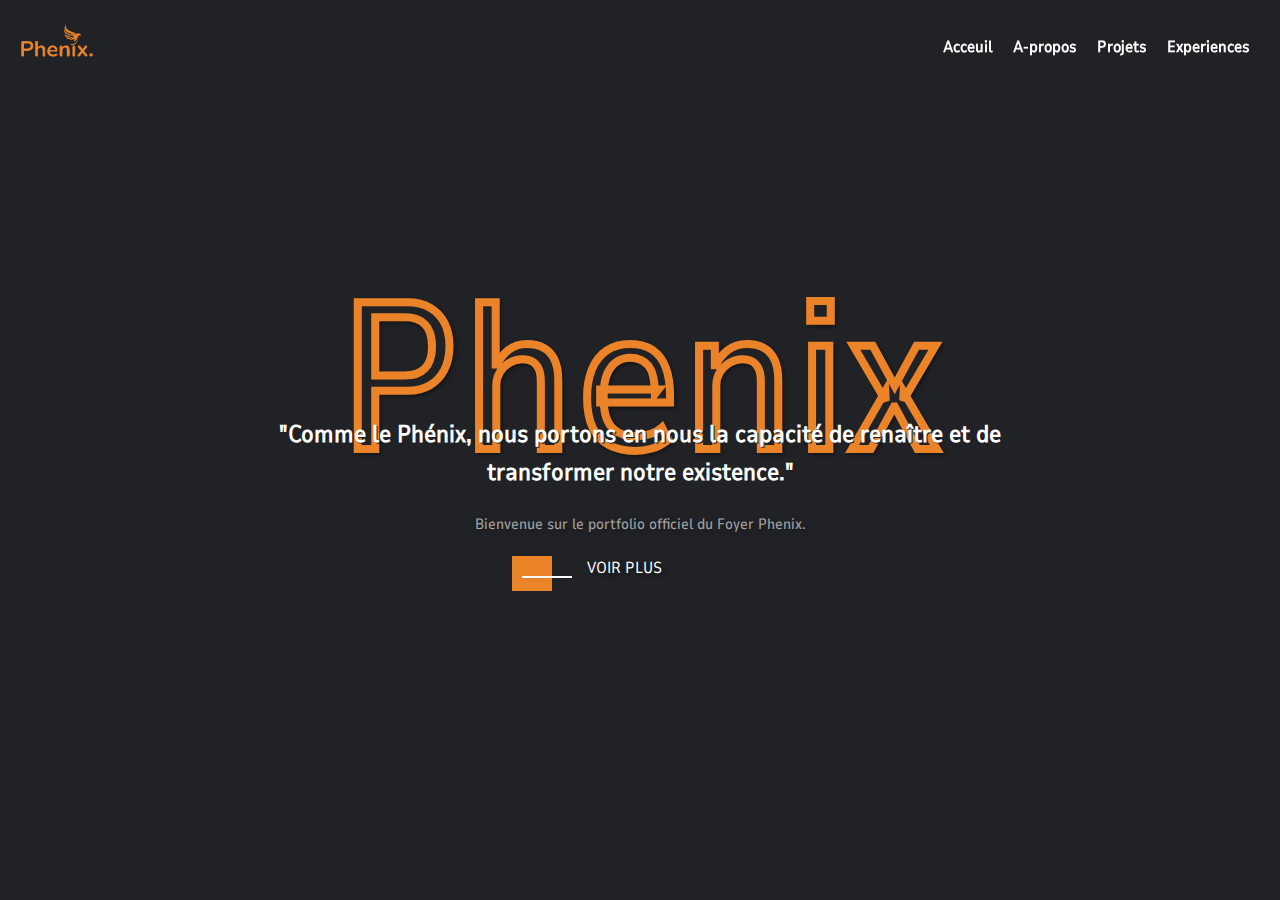
<file: index.html>
<!DOCTYPE html>
<html lang="en">
<head>
    <meta charset="UTF-8">
    <meta name="viewport" content="width=device-width, initial-scale=1.0">
    <meta property="og:title" content="Portfolio du foyer Phenix SESAME.">
    <meta property="og:description" content="Découvrez nos projets, compétences et réalisations dans le développement informatique.">
    <meta property="og:type" content="website">
    <meta property="og:url" content="https://f-phenix.github.io/portphonix/">
    <meta property="og:image" content="https://raw.githubusercontent.com/F-phenix/portphonix/dev/assets/images/phenix.png">
    <meta property="og:image:alt" content="Image représentant le portfolio">
    <meta property="og:site_name" content="Portfolio du foyer Phenix.">


    <link rel="stylesheet" href="assets/css/header_style.css">
    <link rel="stylesheet" href="assets/css/style.css">
    <link rel="stylesheet" href="assets/css/cover_style.css">
    <link rel="icon" type="image/png" href="phenix_logo.png"/>
    <title>Portfolio - Phenix</title>
</head>
<body>
    <div id="root"></div>
    <header>
        <div class="header">
            <img  src="assets/images/phenix.png" alt="Logo" class="header-logo">
        <nav class="header-right">
            <a class="header-home-item" >Acceuil</a>
            <a class="header-apropos-item">A-propos</a>
            <a class="header-projets-item">Projets</a>
            <a class="header-experience-item">Experiences</a>
        </nav>
        <div class="header-menu-icon" id="header-menu-icon">&#9776;</div>
    </div>
    </header>
   

    <div class ="cover">
        <div class="cover-text">
            <div class="layer-one"><h1 class="cover-text-bigtitle">Phenix</h1></div>
            <div class="layer-two"><p class="cover-text-citation">"Comme le Phénix, nous portons en nous la capacité de renaître et de transformer notre existence."</p></div>
            <p class="cover-text-welcome">Bienvenue sur le portfolio officiel du Foyer Phenix.</p>
            <div class="cover-button">
                <div class="cover-button-shape">
                    <div class="cover-button-shape-one"></div>
                    <div class="cover-button-shape-two"></div>
                </div>
                <a class="cover-button-text">VOIR PLUS</a>
            </div>
        </div>

         
    </div>
    </div>
    
</body>
<!-- <script src="assets/js/script.js"></script> -->
</html>
</file>
<file: assets/css/header_style.css>
* {
    margin: 0;
    padding: 0;
    box-sizing: border-box;
}

.header {
    display: flex;
    justify-content: space-between;
    align-items: center;
    padding: 20px;
    position: fixed;
    width: 100%;
    z-index: 1000;
    /* background-color: #333; */
}

.header-logo {
    width: auto;
    height: 35px;
    background-size: contain;
    background-repeat: no-repeat;
}

.header-right {
    display: flex;
}
.header-right.show {
    display: flex; 
}
.header-home-item,
.header-apropos-item,
.header-projets-item,
.header-experience-item {
    padding-left: 10px;
    padding-right: 10px;
    margin-top: 15px;
    color: #fefcfb; 
    font-size: 16px;
    font-weight: 700;
    text-decoration: none;
}

.header-home-item:hover,
.header-apropos-item:hover,
.header-projets-item:hover,
.header-experience-item:hover {
    color: #fefcfb;
    padding-left: 10px;
    padding-right: 10px;
    border-radius: 5px;
    background-color: #eb8329;
}

.header-menu-icon {
    display: none;
    font-size: 25px;
    margin-top: 10px;
    margin-right: 10px;
    color: #fefcfb;
    cursor: pointer;
}


@media (max-width: 768px) {
    .header {
        flex-direction: row; 
        align-items: flex-start;
        padding: 10px;
    }

    .header-right {
        display: none;
        width: 100%;
        flex-direction: column;
    }

    .header-right.show {
        display: flex;
    }

    .header-home-item,
    .header-apropos-item,
    .header-projets-item,
    .header-experience-item {
        padding: 10px;
        margin: 5px 0; 
        font-size: 14px;
    }

    .header-menu-icon {
        display: block;
    }
}

@media (max-width: 480px) {
    .header {
        padding: 5px;
    }

    .header-home-item,
    .header-apropos-item,
    .header-projets-item,
    .header-experience-item {
        font-size: 12px;
        padding: 8px;
    }
}
</file>
<file: assets/css/style.css>
@font-face {
    font-family: 'Nunito';
    src: 
    url('../fonts/Nunito/NunitoSans_7pt_Condensed-Regular.ttf'),
    url('../fonts/Nunito/NunitoSans_7pt_Expanded-Regular.ttf'),
    url('../fonts/Nunito/NunitoSans_7pt-Regular.ttf'),
    url('../fonts/Nunito/NunitoSans_10pt_Condensed-Regular.ttf'),
    url('../fonts/Nunito/NunitoSans_10pt_Expanded-Regular.ttf'),
    url('../fonts/Nunito/NunitoSans_10pt-Regular.ttf');
}
@font-face {
    font-family: 'Releway';
    src: 
    url('../fonts/Releway/Raleway-Black.ttf'),
    url('../fonts/Releway/Raleway-BlackItalic.ttf'),
    url('../fonts/Releway/Raleway-Bold.ttf'),
    url('../fonts/Releway/Raleway-BoldItalic.ttf'),
    url('../fonts/Releway/Raleway-ExtraBold.ttf');
}

body {
    font-family: 'Nunito', sans-serif;
    font-size: 16px;
    line-height: 1.6;
    background-color: #212226; 
}
</file>
<file: assets/css/cover_style.css>
.cover {
    background-size: cover;
    background-position: center;
    height: 70vh;
    display: flex;
    justify-content: center;
    align-items: center;
    color: white;
    text-align: center;
    font-size: 2rem;
    text-shadow: 2px 2px 4px rgba(0, 0, 0, 0.5);
}

.cover-text {
    position: relative;
    width: 100%;
    height: 200px;
}
.cover-text-citation {
    font-size: 1.5rem;
    font-weight: bold;
    text-shadow: 
    1px 1px 0 #212226;
}
.cover-text-bigtitle {
    -webkit-text-stroke: 1.5px#eb8329;
    font-size: 13rem;
   color:  #212226;
}

.cover-text-welcome{
    margin-top: 20px;
    font-size: 15px;
    color: #fefcfb;
    opacity: 0.6;
    font-weight: normal;

}
.layer-one {
    top: 0;
    left: 0;
    width: 100%;
    height: 100%;
    z-index: 1;
}
.layer-two {
    margin: 0 20%;
    z-index: 2;
}

.cover-button {
    width: 150px;
    margin-top: 20px;
    position: absolute;
    display: flex;
    left: 40%;
    font-size: 1rem;
    cursor: pointer;
    transition: background-color 0.3s;
}

.cover-button-shape, .cover-button-text {
    flex: 1;
}

.cover-button-shape {
    position: relative;
    background-color: black;
    margin: 20px auto;
    width: 70px;
}

.cover-button-shape-one {
    position: absolute;
    top: 0;
    left: 10px;
    width: 50px;
    height: 2px;
    background-color: #fefcfb;
    z-index: 2;
}

.cover-button-shape-two {
    background-color: #eb8329;
    position: absolute;
    top: -20px;
    width: 40px;
    height: 35px;
    z-index: 1;
}

/*responsive*/

/* @media  (max-width: 18080px){
    .cover-text-bigtitle {
        font-size: 20rem; 
    }
} */

@media (max-width: 1200px) {
    .cover-text-bigtitle {
        font-size: 15rem; 
    }
}

@media (max-width: 992px) {
    .cover-text-bigtitle {
        font-size: 12rem;
    }

    .layer-two {
        margin: 0 10%; 
    }
}

@media (max-width: 768px) {
    .cover {
        height: 60vh;
    }

    .cover-text-bigtitle {
        font-size: 12rem;
    }

    .layer-two {
        margin: 0 20%;
    }

    .cover-button {
        width: 200px;
    }

    .cover-text-citation {
        font-size: 1.2rem; 
    }
}

@media (max-width: 576px) {
    .cover {
        height: 40vh; 
    }
    .cover-text-bigtitle {
        font-size: 10rem;
       
    }
    
    .cover-button {
        width: 150px; 
    }

    .cover-text-citation {
        font-size: 1rem; 
    }
}
</file>
